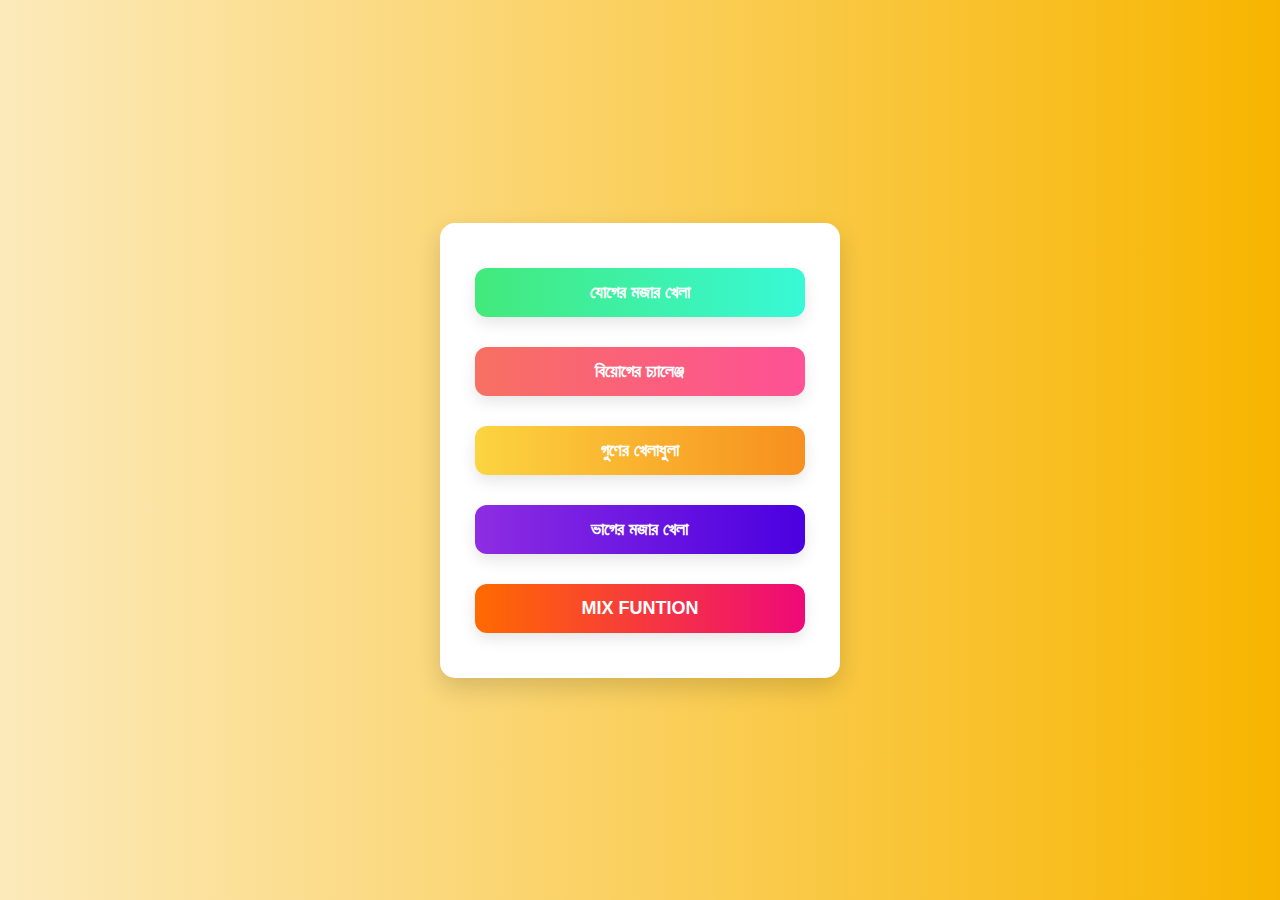
<file: index.html>
<!doctype html>
<html>
    <head>
      <meta charset="UTF-8">
      <meta name="viewport" id="viewport" content="width=device-width, initial-scale=1">
<link rel="stylesheet" href="HOME.css">
<title>HOME</title>
    </head>
    <body>
        
  <div id="Home">

      <a href="PLUS.html">যোগের মজার খেলা</a>
       <a href="SUBTRACTION.html">বিয়োগের চ্যালেঞ্জ</a>
      <a href="MULTIPLICATION.html">গুণের খেলাধুলা</a>
      <a href="DIVISION.html"> ভাগের মজার খেলা</a>
      <a href="MIX.html"> MIX FUNTION</a>
    





</div>





    </body>
</html>
</file>
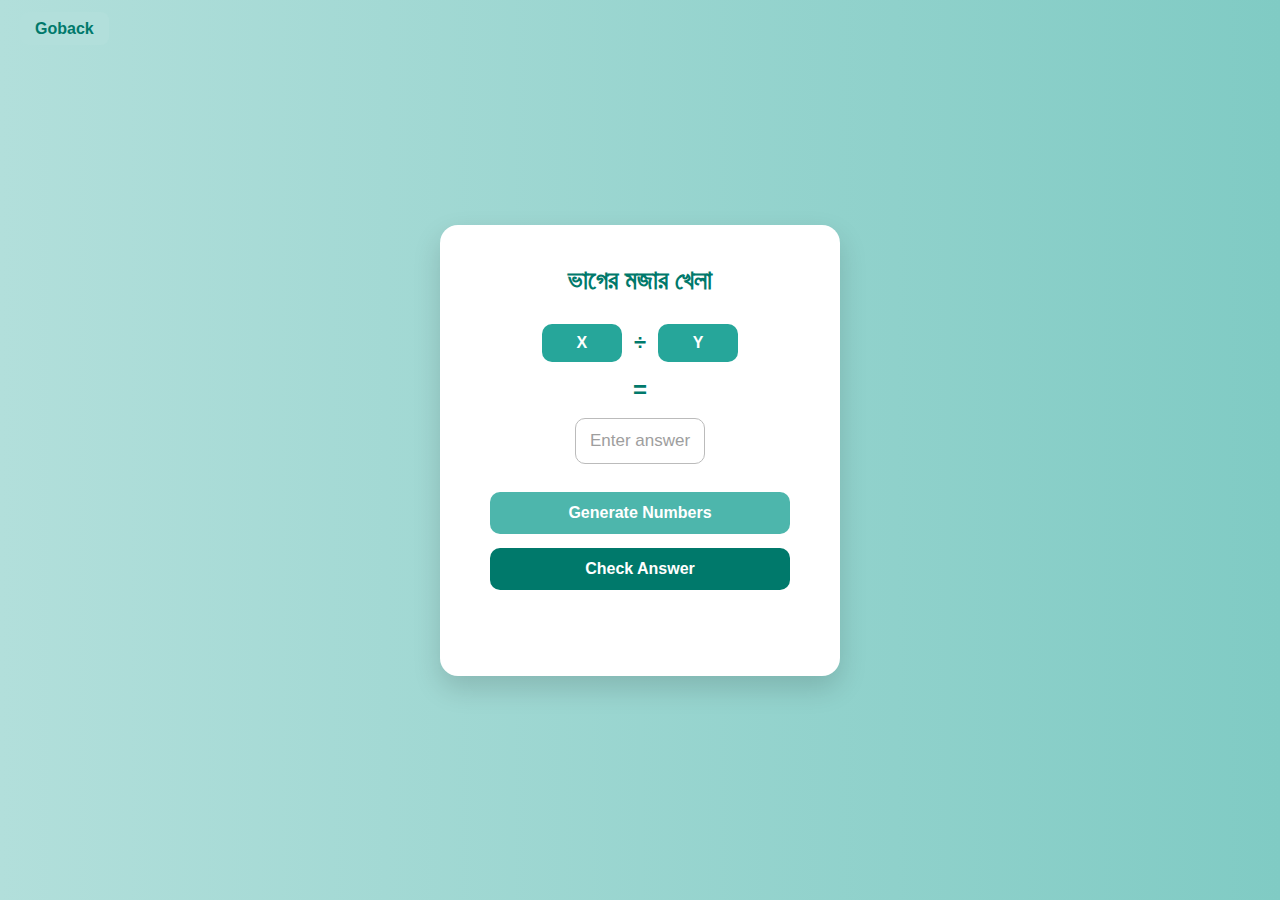
<file: DIVISION.html>
<!DOCTYPE html>
<html lang="en">
<head>
    <meta charset="UTF-8">
    <meta name="viewport" content="width=device-width, initial-scale=1.0">
    <title>Random Division Game</title>
    <link rel="shortcut icon" href="favicon.png" type="image/x-icon">
    <link rel="stylesheet" href="DIVISION.css">
</head>
<body>

    <div id="goBack"><a href="index.html">Goback</a></div>

    <div id="box">
        <h2>ভাগের মজার খেলা</h2>

        <div class="calc">
            <!-- Top row: X ÷ Y -->
            <div class="row top">
                <button id="x">X</button>
                <span>÷</span>
                <button id="y">Y</button>
            </div>

            <!-- Middle row: = -->
            <div class="row mid">
                <span>=</span>
            </div>

            <!-- Bottom row: input box -->
            <div class="row bottom">
                <input id="z" type="number" placeholder="Enter answer">
            </div>
        </div>

        <div class="buttons">
            <button id="genr">Generate Numbers</button>
            <button id="check">Check Answer</button>
        </div>

        <p id="message"></p>
    </div>

    <script src="DIVISION.js"></script>
</body>
</html>
</file>
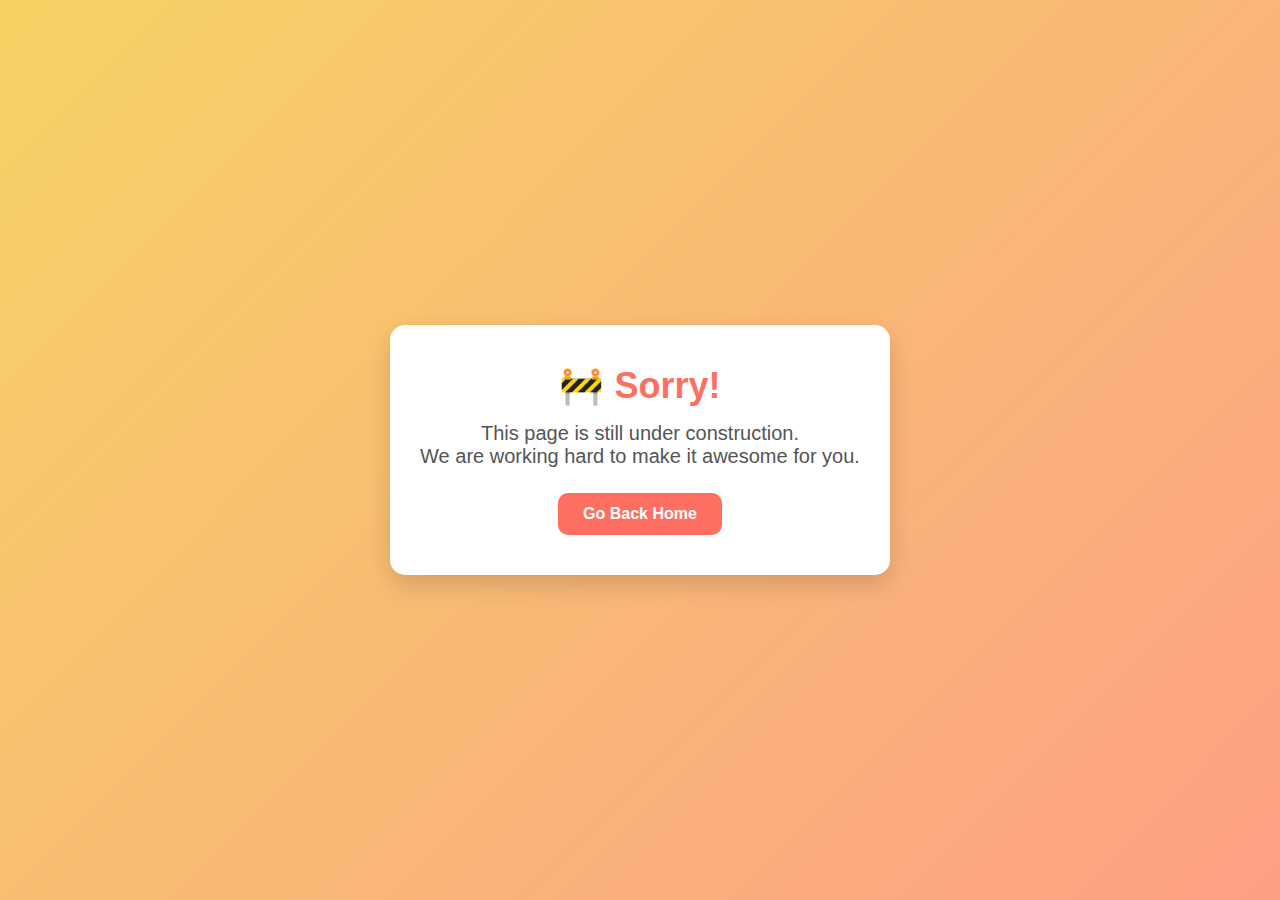
<file: MIX.html>
<!DOCTYPE html>
<html lang="en">
<head>
    <meta charset="UTF-8">
    <meta name="viewport" content="width=device-width, initial-scale=1.0">
    <title>Under Construction</title>
    <link rel="shortcut icon" href="favicon.png" type="image/x-icon">
    <style>
        /* Reset */
        * {
            margin: 0;
            padding: 0;
            box-sizing: border-box;
            font-family: 'Segoe UI', Tahoma, Geneva, Verdana, sans-serif;
        }

        body {
            display: flex;
            justify-content: center;
            align-items: center;
            min-height: 100vh;
            background: linear-gradient(135deg, #f6d365, #fda085); /* warm, friendly gradient */
            color: #333;
            text-align: center;
            padding: 20px;
        }

        .container {
            background-color: #fff;
            padding: 40px 30px;
            border-radius: 15px;
            box-shadow: 0 10px 25px rgba(0,0,0,0.15);
            max-width: 500px;
            width: 100%;
        }

        h1 {
            font-size: 36px;
            margin-bottom: 15px;
            color: #ff6f61;
        }

        p {
            font-size: 20px;
            color: #555;
            margin-bottom: 25px;
        }

        a {
            display: inline-block;
            padding: 12px 25px;
            text-decoration: none;
            background-color: #ff6f61;
            color: #fff;
            border-radius: 10px;
            font-weight: 600;
            transition: 0.3s;
        }

        a:hover {
            background-color: #e55b4e;
        }

        /* Responsive */
        @media (max-width: 450px) {
            h1 {
                font-size: 28px;
            }

            p {
                font-size: 18px;
            }
        }
    </style>
</head>
<body>
    <div class="container">
        <h1>🚧 Sorry!</h1>
        <p>This page is still under construction.<br>We are working hard to make it awesome for you.</p>
        <a href="index.html">Go Back Home</a>
    </div>
</body>
</html>
</file>
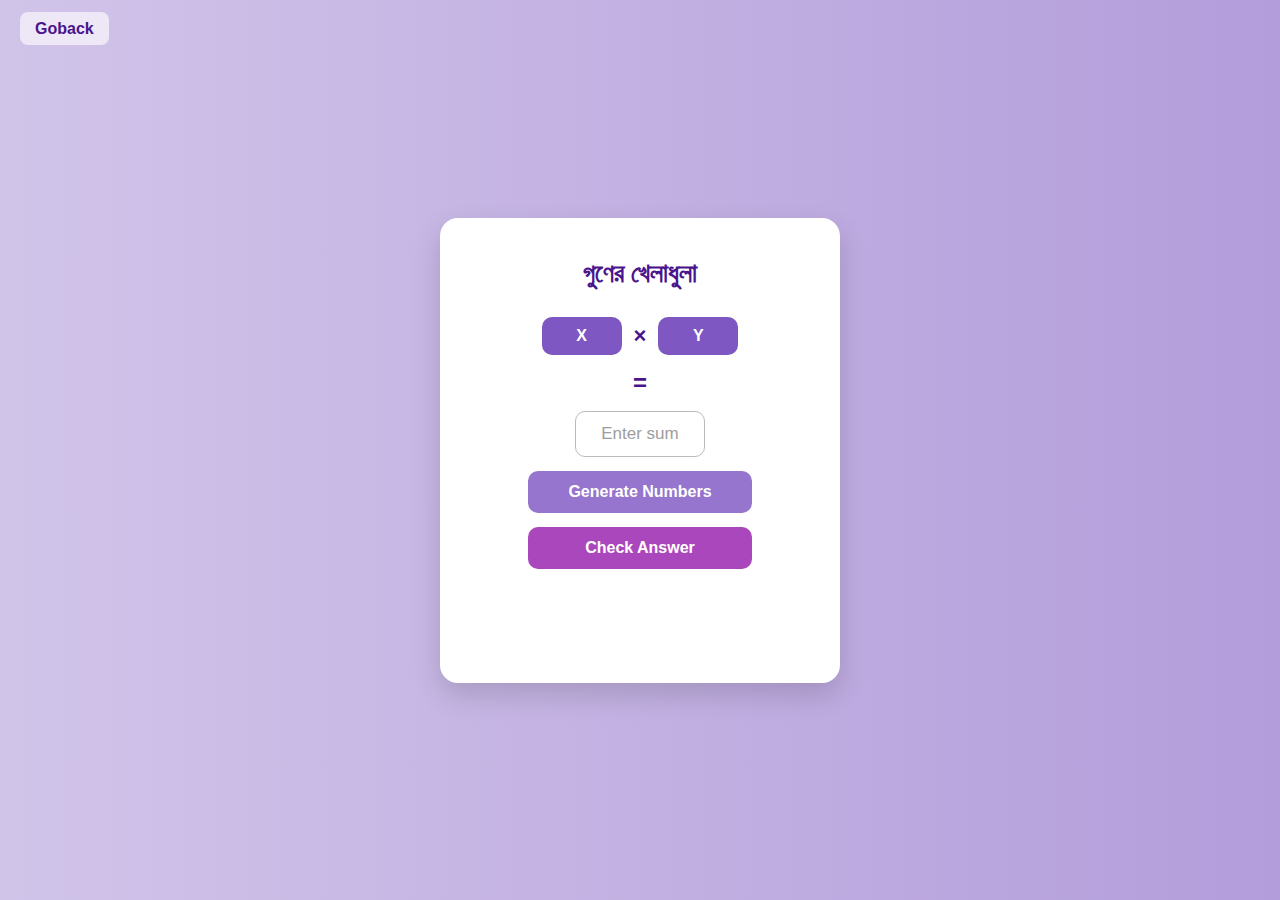
<file: MULTIPLICATION.html>
<!DOCTYPE html>
<html lang="en">
<head>
    <meta charset="UTF-8">
    <meta name="viewport" content="width=device-width, initial-scale=1.0">
    <title>Random Sum Game</title>
    <link rel="shortcut icon" href="favicon.png" type="image/x-icon">
    <link rel="stylesheet" href="MULTIPLICATION.css">
</head>
<body>

    <div id="goBack"><a href="index.html">Goback</a></div>
    <div id="box">
        <h2>গুণের খেলাধুলা</h2>
<div class="calc">
    <div class="row top">
        <button id="x">X</button>
        <span>×</span>
        <button id="y">Y</button>
    </div>
    <div class="row mid">
        <span>=</span>
    </div>
    <div class="row bottom">
        <input id="z" type="number" placeholder="Enter sum">
    </div>        <div class="buttons">
            <button id="genr">Generate Numbers</button>
            <button id="check">Check Answer</button>
        </div>
</div>

        <p id="message"></p>
    </div>
    <script src="MULTIPLICATION.js"></script>
</body>
</html>
</file>
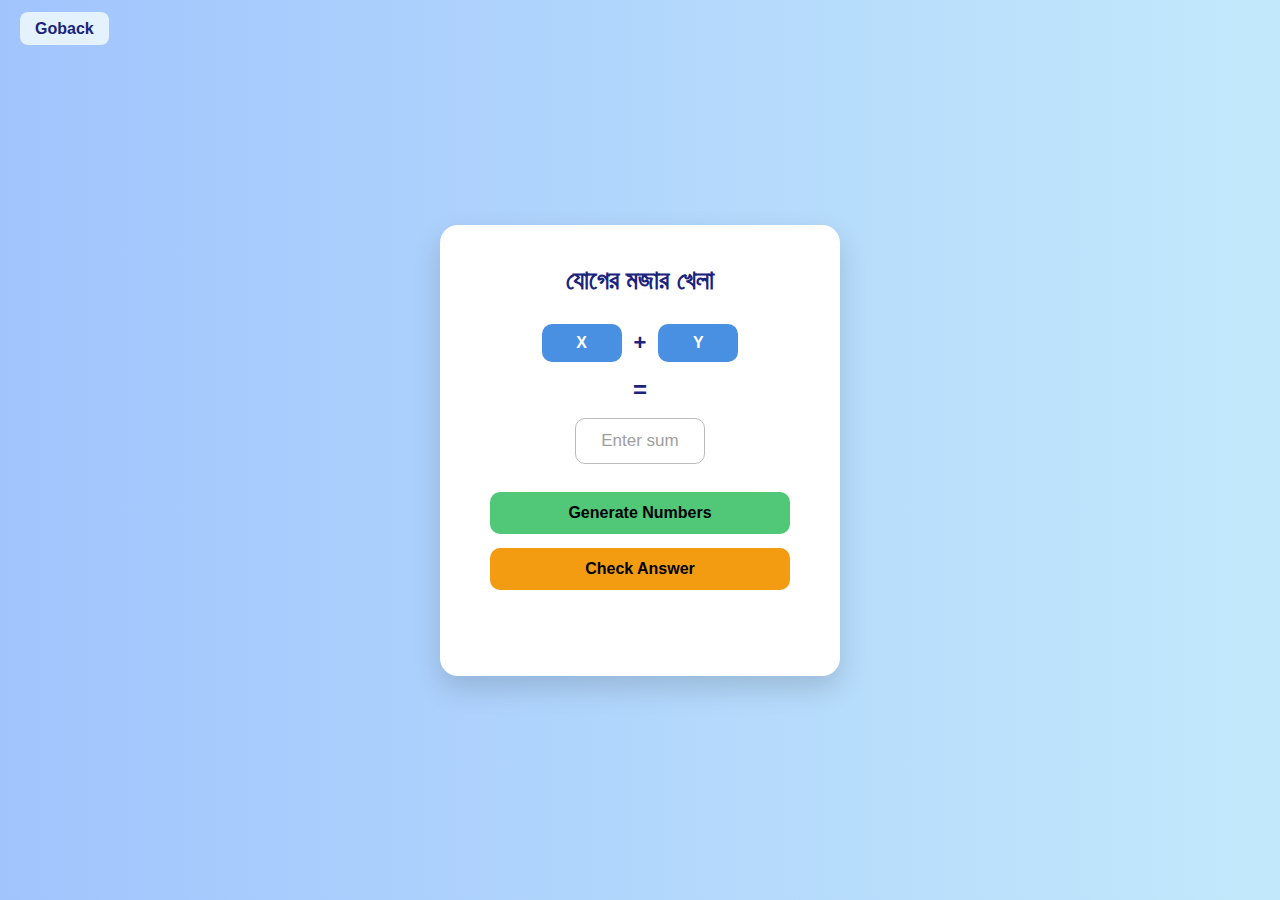
<file: PLUS.html>
<!DOCTYPE html>
<html lang="en">
<head>
    <meta charset="UTF-8">
    <meta name="viewport" content="width=device-width, initial-scale=1.0">
    <title>Random Addition Game</title>
    <link rel="shortcut icon" href="favicon.png" type="image/x-icon">
    <link rel="stylesheet" href="PLUS.css">
</head>
<body>

    <div id="goBack"><a href="index.html">Goback</a></div>

    <div id="box">
        <h2>যোগের মজার খেলা</h2>

        <div class="calc">
            <!-- Top row: X + Y -->
            <div class="row top">
                <button id="x">X</button>
                <span>+</span>
                <button id="y">Y</button>
            </div>

            <!-- Middle row: = -->
            <div class="row mid">
                <span>=</span>
            </div>

            <!-- Bottom row: input box -->
            <div class="row bottom">
                <input id="z" type="number" placeholder="Enter sum">
            </div>
        </div>

        <div class="buttons">
            <button id="genr">Generate Numbers</button>
            <button id="check">Check Answer</button>
        </div>

        <p id="message"></p>
    </div>

    <script src="PLUSJ.js"></script>
</body>
</html>
</file>
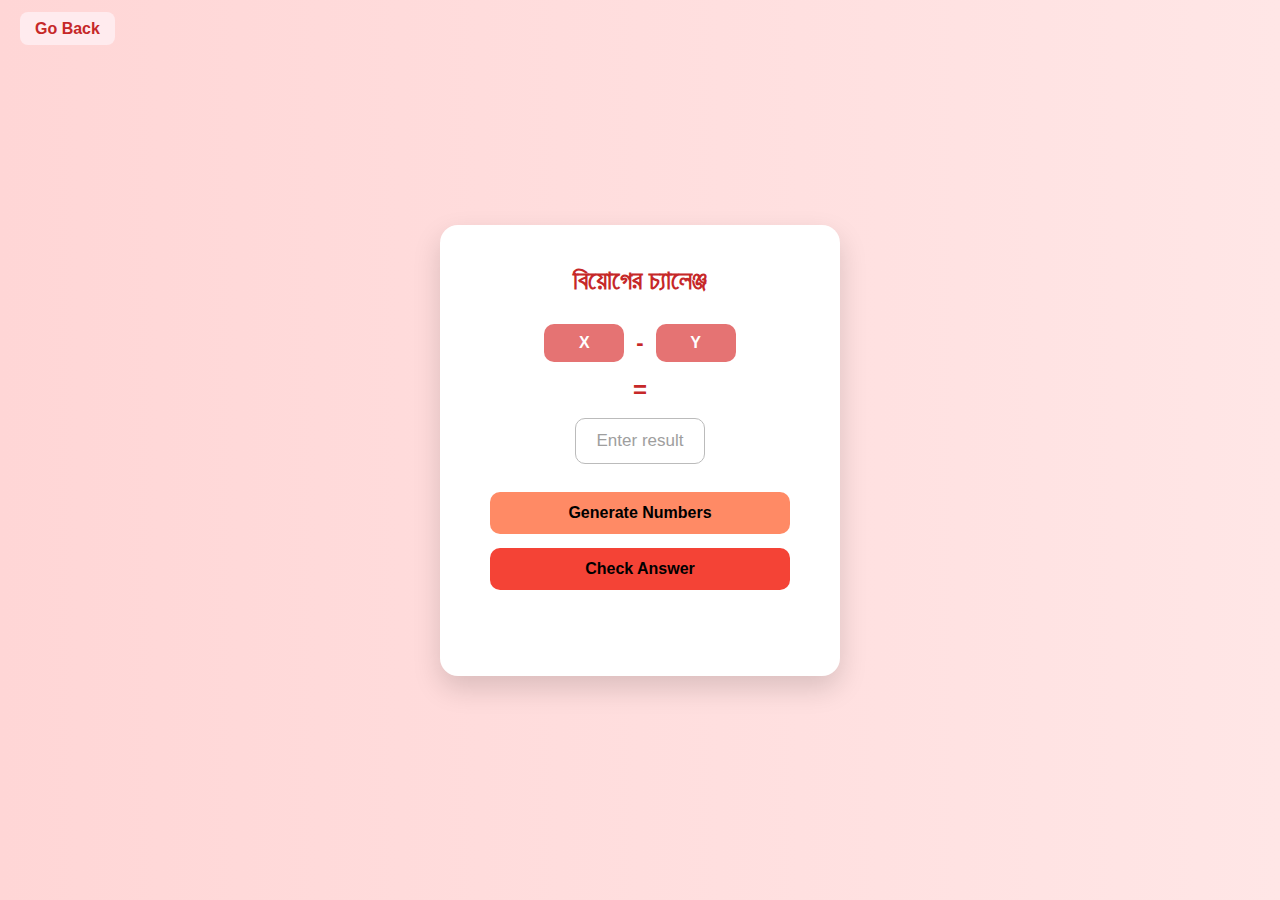
<file: SUBTRACTION.html>
<!DOCTYPE html>
<html lang="en">
<head>
    <meta charset="UTF-8">
    <meta name="viewport" content="width=device-width, initial-scale=1.0">
    <title>Random Subtraction Game</title>
    <link rel="shortcut icon" href="favicon.png" type="image/x-icon">
    <link rel="stylesheet" href="SUBTRACTION.css">
</head>
<body>

    <div id="goBack"><a href="index.html">Go Back</a></div>

    <div id="box">
        <h2>বিয়োগের চ্যালেঞ্জ</h2>
        <div class="calc">
            <div class="row top">
                <button id="x">X</button>
                <span>-</span>
                <button id="y">Y</button>
            </div>
            <div class="row mid">
                <span>=</span>
            </div>
            <div class="row bottom">
                <input id="z" type="number" placeholder="Enter result">
            </div>
        </div>
        <div class="buttons">
            <button id="genr">Generate Numbers</button>
            <button id="check">Check Answer</button>
        </div>
        <p id="message"></p>
    </div>

    <script src="SUBTRACTION.js"></script>
</body>
</html>
</file>
<file: HOME.css>
/* Reset and Base */
* {
    margin: 0;
    padding: 0;
    box-sizing: border-box;
    font-family: 'Segoe UI', Tahoma, Geneva, Verdana, sans-serif;
}

body {
    min-height: 100vh;
    display: flex;
    justify-content: center;
    align-items: center;
    background: linear-gradient(to right, #fceabb, #f8b500); /* warm educational gradient */
}

/* Main Container */
#Home {
    display: flex;
    flex-direction: column;
    align-items: center;
    gap: 20px;
    background-color: #ffffff;
    padding: 40px 35px;
    border-radius: 15px;
    box-shadow: 0 10px 25px rgba(0, 0, 0, 0.15);
    width: 90%;
    max-width: 400px;
    text-align: center;
    transition: transform 0.2s;
}

#Home:hover {
    transform: translateY(-5px);
}

/* Heading (optional) */
#Home h1 {
    font-size: 28px;
    font-weight: 700;
    color: #333;
    margin-bottom: 25px;
}

/* Links as Buttons */
#Home a {
    display: block;
    width: 100%;
    padding: 14px 0;
    margin: 5px 0;
    text-decoration: none;
    font-size: 18px;
    font-weight: 600;
    color: #fff;
    border-radius: 12px;
    background: linear-gradient(to right, #4facfe, #00f2fe); /* nice blue gradient */
    box-shadow: 0 6px 15px rgba(0, 0, 0, 0.1);
    transition: 0.3s;
}

#Home a:hover {
    transform: translateY(-3px);
    box-shadow: 0 8px 20px rgba(0, 0, 0, 0.2);
}

/* Different colors for different functions (optional) */
#Home a:nth-child(1) { background: linear-gradient(to right, #43e97b, #38f9d7); } /* green for addition */
#Home a:nth-child(2) { background: linear-gradient(to right, #f77062, #fe5196); } /* red/pink for subtraction */
#Home a:nth-child(3) { background: linear-gradient(to right, #fcd440, #f78f1e); } /* yellow/orange for multiplication */
#Home a:nth-child(4) { background: linear-gradient(to right, #8e2de2, #4a00e0); } /* purple for division */
#Home a:nth-child(5) { background: linear-gradient(to right, #ff6a00, #ee0979); } /* mix function rainbow-like */

/* Responsive Design */
@media (max-width: 450px) {
    #Home {
        padding: 30px 20px;
    }

    #Home a {
        font-size: 16px;
        padding: 12px 0;
    }
}
</file>
<file: DIVISION.css>
/* 🌟 Reset & Base Styles */
* {
    margin: 0;
    padding: 0;
    box-sizing: border-box;
    font-family: 'Segoe UI', Tahoma, Geneva, Verdana, sans-serif;
}

body {
    display: flex;
    justify-content: center;
    align-items: center;
    min-height: 100vh;
    background: linear-gradient(to right, #b2dfdb, #80cbc4);
}

/* 🧩 Main Box */
#box {
    background-color: #ffffff;
    padding: 40px 45px;
    border-radius: 18px;
    box-shadow: 0 12px 28px rgba(0, 0, 0, 0.15);
    text-align: center;
    width: 100%;
    max-width: 400px;
    transition: transform 0.25s ease, box-shadow 0.25s ease;
}

#box:hover {
    transform: translateY(-6px);
    box-shadow: 0 14px 32px rgba(0, 0, 0, 0.18);
}

/* 🏷 Heading */
h2 {
    font-weight: 700;
    margin-bottom: 28px;
    color: #00796b;
    font-size: 26px;
}

/* ➗ Calculation Layout */
.calc {
    display: flex;
    flex-direction: column;
    align-items: center;
    gap: 14px;
    margin-bottom: 28px;
}

/* Top row: X ÷ Y */
.calc .row.top {
    display: flex;
    align-items: center;
    justify-content: center;
    gap: 12px;
}

.calc button {
    padding: 10px 14px;
    width: 80px;
    border: none;
    border-radius: 10px;
    background-color: #26a69a;
    color: #fff;
    font-size: 16px;
    font-weight: 600;
    cursor: pointer;
    transition: background-color 0.2s, transform 0.15s;
}

.calc button:hover {
    background-color: #00796b;
    transform: scale(1.05);
}

/* Operator Symbols */
.calc span {
    font-size: 22px;
    font-weight: 600;
    color: #00796b;
}

/* Middle row (= sign) */
.calc .row.mid span {
    font-size: 24px;
}

/* Bottom row (input box) */
.calc .row.bottom input[type="number"] {
    -moz-appearance: textfield;
    -webkit-appearance: none;
    appearance: none;

    padding: 12px;
    width: 130px;
    max-width: 100%;
    font-size: 17px;
    border: 1.8px solid #bbb;
    border-radius: 10px;
    text-align: center;
    background-color: #ffffff;
    transition: border-color 0.2s, box-shadow 0.2s, transform 0.08s;
}

/* Remove spinner arrows in WebKit */
.calc input[type="number"]::-webkit-outer-spin-button,
.calc input[type="number"]::-webkit-inner-spin-button {
    -webkit-appearance: none;
    margin: 0;
}

/* Firefox spinner fix */
.calc input[type="number"]::-moz-focus-inner {
    border: 0;
}

/* Placeholder */
.calc input[type="number"]::placeholder {
    color: #9e9e9e;
    opacity: 1;
}

/* Focus state */
.calc input[type="number"]:focus {
    border-color: #26a69a;
    box-shadow: 0 0 6px rgba(38, 166, 154, 0.25);
    outline: none;
}

/* Buttons Row */
.buttons {
    display: flex;
    flex-direction: column;
    align-items: center;
    gap: 14px;
    margin-bottom: 22px;
}

.buttons button {
    width: 100%;
    max-width: 300px;
    padding: 12px 0;
    font-size: 16px;
    font-weight: 600;
    border-radius: 10px;
    border: none;
    cursor: pointer;
    transition: background-color 0.25s, transform 0.15s;
}

#genr {
    background-color: #4db6ac;
    color: #fff;
}

#genr:hover {
    background-color: #26a69a;
    transform: scale(1.03);
}

#check {
    background-color: #00796b;
    color: #fff;
}

#check:hover {
    background-color: #004d40;
    transform: scale(1.03);
}

/* 💬 Message Display */
#message {
    font-size: 18px;
    font-weight: 500;
    min-height: 24px;
    color: #00796b;
}

/* 🔙 Go Back Link */
#goBack {
    position: absolute;
    top: 20px;
    left: 20px;
}

#goBack a {
    text-decoration: none;
    color: #00796b;
    font-weight: 600;
    background-color: #b2dfdb;
    padding: 8px 15px;
    border-radius: 8px;
    transition: background-color 0.2s, transform 0.15s;
}

#goBack a:hover {
    background-color: #80cbc4;
    transform: scale(1.05);
}

/* 📱 Responsive Design */
@media (max-width: 450px) {
    #box {
        padding: 28px 20px;
    }

    .calc {
        gap: 10px;
    }

    .buttons {
        width: 100%;
    }

    button,
    input[type="number"] {
        width: 100%;
    }

    h2 {
        font-size: 22px;
    }
}
</file>
<file: MULTIPLICATION.css>
/* 🌟 Reset & Base */
* {
    margin: 0;
    padding: 0;
    box-sizing: border-box;
    font-family: 'Segoe UI', Tahoma, Geneva, Verdana, sans-serif;
}

body {
    display: flex;
    justify-content: center;
    align-items: center;
    min-height: 100vh;
    background: linear-gradient(to right, #d1c4e9, #b39ddb);
}

/* 🧩 Main Box */
#box {
    background-color: #fff;
    padding: 40px 45px;
    border-radius: 18px;
    box-shadow: 0 12px 28px rgba(0, 0, 0, 0.15);
    text-align: center;
    width: 100%;
    max-width: 400px;
    transition: transform 0.25s ease, box-shadow 0.25s ease;
}

#box:hover {
    transform: translateY(-6px);
    box-shadow: 0 14px 32px rgba(0, 0, 0, 0.18);
}

/* 🏷 Heading */
h2 {
    font-weight: 700;
    margin-bottom: 28px;
    color: #4a148c;
    font-size: 26px;
}

/* ➕ Calculation Layout */
.calc {
    display: flex;
    flex-direction: column;
    align-items: center;
    gap: 14px;
    margin-bottom: 28px;
}

/* Top row: X × Y */
.calc .row.top {
    display: flex;
    align-items: center;
    justify-content: center;
    gap: 12px;
}

/* Number buttons */
.calc button {
    padding: 10px 14px;
    width: 80px;
    border: none;
    border-radius: 10px;
    background-color: #7e57c2;
    color: #fff;
    font-size: 16px;
    font-weight: 600;
    cursor: pointer;
    transition: background-color 0.2s, transform 0.15s;
}

.calc button:hover {
    background-color: #512da8;
    transform: scale(1.05);
}

/* Operator symbol */
.calc span {
    font-size: 22px;
    font-weight: 600;
    color: #4a148c;
}

/* Middle (= sign) */
.calc .row.mid span {
    font-size: 24px;
}

/* Bottom input box */
.calc .row.bottom input[type="number"] {
    -moz-appearance: textfield;
    -webkit-appearance: none;
    appearance: none;
    padding: 12px;
    width: 130px;
    font-size: 17px;
    border: 1.8px solid #bbb;
    border-radius: 10px;
    text-align: center;
    background-color: #fff;
    transition: border-color 0.2s, box-shadow 0.2s, transform 0.08s;
}

.calc input[type="number"]::-webkit-outer-spin-button,
.calc input[type="number"]::-webkit-inner-spin-button {
    -webkit-appearance: none;
    margin: 0;
}

.calc input[type="number"]::placeholder {
    color: #9e9e9e;
}

.calc input[type="number"]:focus {
    border-color: #7e57c2;
    box-shadow: 0 0 6px rgba(126, 87, 194, 0.25);
    outline: none;
}

/* 🎮 Buttons Row (Generate & Check) */
.buttons {
    display: flex;
    flex-direction: column;
    align-items: center;
    gap: 14px;
    margin-bottom: 22px;
}

.buttons button {
    width: 100%;
    max-width: 300px;
    padding: 12px 0;
    font-size: 16px;
    font-weight: 600;
    border-radius: 10px;
    border: none;
    cursor: pointer;
    transition: background-color 0.25s, transform 0.15s;
}

/* Generate */
#genr {
    background-color: #9575cd;
    color: #fff;
    padding-left: 40px;
    padding-right: 40px;
}
#genr:hover {
    background-color: #7e57c2;
    transform: scale(1.03);
}

/* Check */
#check {
    background-color: #ab47bc;
    color: #fff;
}
#check:hover {
    background-color: #8e24aa;
    transform: scale(1.03);
}

/* 💬 Message */
#message {
    font-size: 18px;
    font-weight: 500;
    min-height: 24px;
    color: #4a148c;
}

/* 🔙 Go Back */
#goBack {
    position: absolute;
    top: 20px;
    left: 20px;
}

#goBack a {
    text-decoration: none;
    color: #4a148c;
    font-weight: 600;
    background-color: #ede7f6;
    padding: 8px 15px;
    border-radius: 8px;
    transition: background-color 0.2s, transform 0.15s;
}

#goBack a:hover {
    background-color: #d1c4e9;
    transform: scale(1.05);
}

/* 📱 Responsive */
@media (max-width: 450px) {
    #box {
        padding: 28px 20px;
    }

    .calc {
        gap: 10px;
    }

    .buttons {
        width: 100%;
    }

    button,
    input[type="number"] {
        width: 100%;
    }

    h2 {
        font-size: 22px;
    }
}
</file>
<file: PLUS.css>
/* Reset & Base */
* {
    margin: 0;
    padding: 0;
    box-sizing: border-box;
    font-family: 'Segoe UI', Tahoma, Geneva, Verdana, sans-serif;
}

body {
    display: flex;
    justify-content: center;
    align-items: center;
    min-height: 100vh;
    background: linear-gradient(to right, #a1c4fd, #c2e9fb);
}

/* Main Box */
#box {
    background-color: #fff;
    padding: 40px 45px;
    border-radius: 18px;
    box-shadow: 0 12px 28px rgba(0, 0, 0, 0.15);
    text-align: center;
    width: 100%;
    max-width: 400px;
    transition: transform 0.25s ease, box-shadow 0.25s ease;
}

#box:hover {
    transform: translateY(-6px);
    box-shadow: 0 14px 32px rgba(0, 0, 0, 0.18);
}

/* Heading */
h2 {
    font-weight: 700;
    margin-bottom: 28px;
    color: #1a237e;
    font-size: 26px;
}

/* Calculation Layout */
.calc {
    display: flex;
    flex-direction: column;
    align-items: center;
    gap: 14px;
    margin-bottom: 28px;
}

.calc .row.top {
    display: flex;
    align-items: center;
    justify-content: center;
    gap: 12px;
}

.calc button {
    padding: 10px 14px;
    width: 80px;
    border: none;
    border-radius: 10px;
    background-color: #4a90e2;
    color: #fff;
    font-size: 16px;
    font-weight: 600;
    cursor: pointer;
    transition: background-color 0.2s, transform 0.15s;
}

.calc button:hover {
    background-color: #357ab8;
    transform: scale(1.05);
}

.calc span {
    font-size: 22px;
    font-weight: 600;
    color: #1a237e;
}

.calc .row.mid span {
    font-size: 24px;
}

/* Input Box */
.calc .row.bottom input[type="number"] {
    -moz-appearance: textfield;
    -webkit-appearance: none;
    appearance: none;

    padding: 12px;
    width: 130px;
    max-width: 100%;
    font-size: 17px;
    border: 1.8px solid #bbb;
    border-radius: 10px;
    text-align: center;
    background-color: #fff;
    transition: border-color 0.2s, box-shadow 0.2s, transform 0.08s;
}

.calc input[type="number"]::-webkit-outer-spin-button,
.calc input[type="number"]::-webkit-inner-spin-button {
    -webkit-appearance: none;
    margin: 0;
}

.calc input[type="number"]::-moz-focus-inner {
    border: 0;
}

.calc input[type="number"]::placeholder {
    color: #9e9e9e;
    opacity: 1;
}

.calc input[type="number"]:focus {
    border-color: #4a90e2;
    box-shadow: 0 0 6px rgba(74, 144, 226, 0.25);
    outline: none;
}

/* Buttons Row */
.buttons {
    display: flex;
    flex-direction: column;
    align-items: center;
    gap: 14px;
    margin-bottom: 22px;
}

.buttons button {
    width: 100%;
    max-width: 300px;
    padding: 12px 0;
    font-size: 16px;
    font-weight: 600;
    border-radius: 10px;
    border: none;
    cursor: pointer;
    transition: background-color 0.25s, transform 0.15s;
}

#genr {
    background-color: #50c878;
}

#genr:hover {
    background-color: #3da95d;
    transform: scale(1.03);
}

#check {
    background-color: #f39c12;
}

#check:hover {
    background-color: #d17d0c;
    transform: scale(1.03);
}

/* Message */
#message {
    font-size: 18px;
    font-weight: 500;
    min-height: 24px;
    color: #1a237e;
}

/* Go Back */
#goBack {
    position: absolute;
    top: 20px;
    left: 20px;
}

#goBack a {
    text-decoration: none;
    color: #1a237e;
    font-weight: 600;
    background-color: #e3f2fd;
    padding: 8px 15px;
    border-radius: 8px;
    transition: 0.2s;
}

#goBack a:hover {
    background-color: #bbdefb;
}

/* Responsive */
@media (max-width: 450px) {
    #box { padding: 28px 20px; }
    .calc { gap: 10px; }
    .buttons { width: 100%; }
    button, input[type="number"] { width: 100%; }
    h2 { font-size: 22px; }
}
</file>
<file: SUBTRACTION.css>
/* Reset & Base */
* {
    margin: 0;
    padding: 0;
    box-sizing: border-box;
    font-family: 'Segoe UI', Tahoma, Geneva, Verdana, sans-serif;
}

body {
    display: flex;
    justify-content: center;
    align-items: center;
    min-height: 100vh;
    background: linear-gradient(to right, #ffd6d6, #ffe6e6);
}

/* Main Box */
#box {
    background-color: #fff;
    padding: 40px 45px;
    border-radius: 18px;
    box-shadow: 0 12px 28px rgba(0, 0, 0, 0.15);
    text-align: center;
    width: 100%;
    max-width: 400px;
    transition: transform 0.25s ease, box-shadow 0.25s ease;
}

#box:hover {
    transform: translateY(-6px);
    box-shadow: 0 14px 32px rgba(0, 0, 0, 0.18);
}

/* Heading */
h2 {
    font-weight: 700;
    margin-bottom: 28px;
    color: #c62828;
    font-size: 26px;
}

/* Calculation Layout */
.calc {
    display: flex;
    flex-direction: column;
    align-items: center;
    gap: 14px;
    margin-bottom: 28px;
}

.calc .row.top {
    display: flex;
    align-items: center;
    justify-content: center;
    gap: 12px;
}

.calc button {
    padding: 10px 14px;
    width: 80px;
    border: none;
    border-radius: 10px;
    background-color: #e57373;
    color: #fff;
    font-size: 16px;
    font-weight: 600;
    cursor: pointer;
    transition: background-color 0.2s, transform 0.15s;
}

.calc button:hover {
    background-color: #d32f2f;
    transform: scale(1.05);
}

.calc span {
    font-size: 22px;
    font-weight: 600;
    color: #c62828;
}

.calc .row.mid span {
    font-size: 24px;
}

/* Input Box */
.calc .row.bottom input[type="number"] {
    -moz-appearance: textfield;
    -webkit-appearance: none;
    appearance: none;

    padding: 12px;
    width: 130px;
    max-width: 100%;
    font-size: 17px;
    border: 1.8px solid #bbb;
    border-radius: 10px;
    text-align: center;
    background-color: #fff;
    transition: border-color 0.2s, box-shadow 0.2s, transform 0.08s;
}

.calc input[type="number"]::-webkit-outer-spin-button,
.calc input[type="number"]::-webkit-inner-spin-button {
    -webkit-appearance: none;
    margin: 0;
}

.calc input[type="number"]::-moz-focus-inner {
    border: 0;
}

.calc input[type="number"]::placeholder {
    color: #9e9e9e;
    opacity: 1;
}

.calc input[type="number"]:focus {
    border-color: #e57373;
    box-shadow: 0 0 6px rgba(229, 115, 115, 0.25);
    outline: none;
}

/* Buttons Row */
.buttons {
    display: flex;
    flex-direction: column;
    align-items: center;
    gap: 14px;
    margin-bottom: 22px;
}

.buttons button {
    width: 100%;
    max-width: 300px;
    padding: 12px 0;
    font-size: 16px;
    font-weight: 600;
    border-radius: 10px;
    border: none;
    cursor: pointer;
    transition: background-color 0.25s, transform 0.15s;
}

#genr {
    background-color: #ff8a65;
}

#genr:hover {
    background-color: #d95b39;
    transform: scale(1.03);
}

#check {
    background-color: #f44336;
}

#check:hover {
    background-color: #c62828;
    transform: scale(1.03);
}

/* Message */
#message {
    font-size: 18px;
    font-weight: 500;
    min-height: 24px;
    color: #c62828;
}

/* Go Back */
#goBack {
    position: absolute;
    top: 20px;
    left: 20px;
}

#goBack a {
    text-decoration: none;
    color: #c62828;
    font-weight: 600;
    background-color: #ffebee;
    padding: 8px 15px;
    border-radius: 8px;
    transition: 0.2s;
}

#goBack a:hover {
    background-color: #ffcdd2;
}

/* Responsive */
@media (max-width: 450px) {
    #box { padding: 28px 20px; }
    .calc { gap: 10px; }
    .buttons { width: 100%; }
    button, input[type="number"] { width: 100%; }
    h2 { font-size: 22px; }
}
</file>
